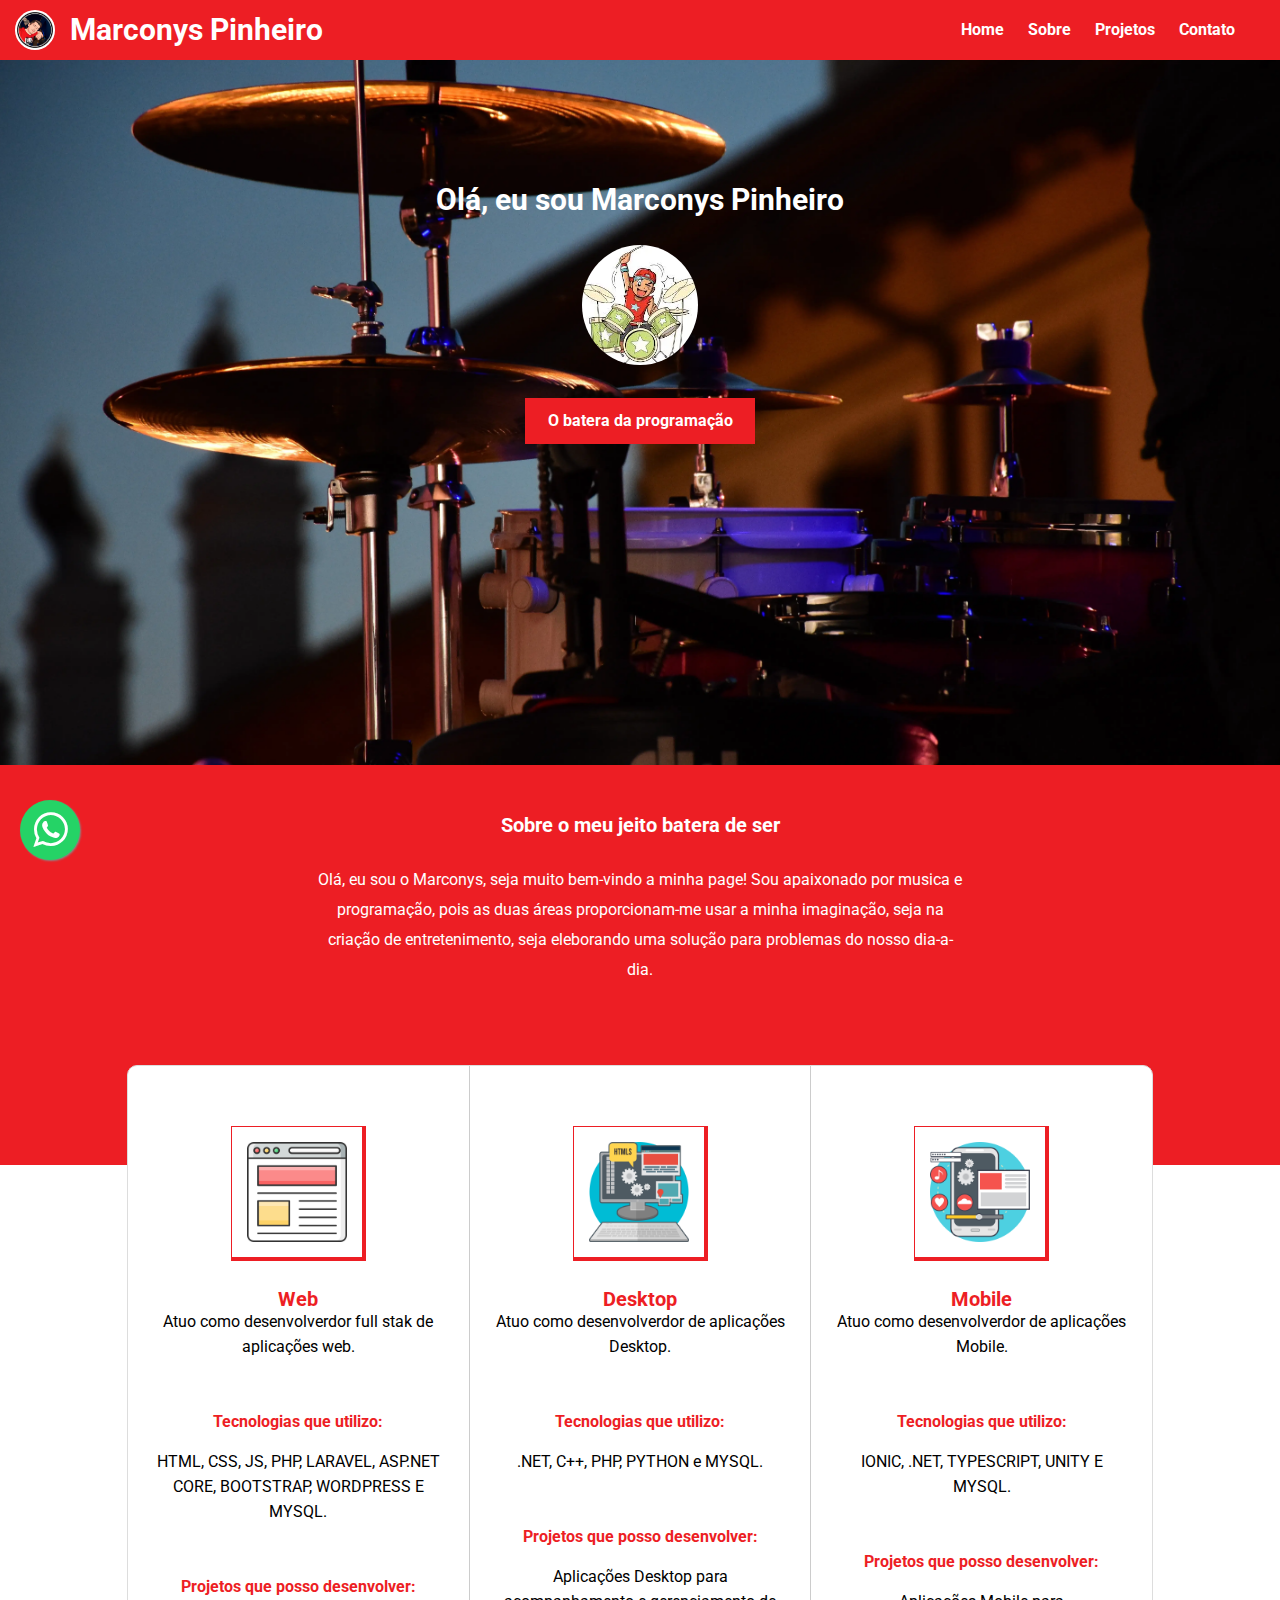
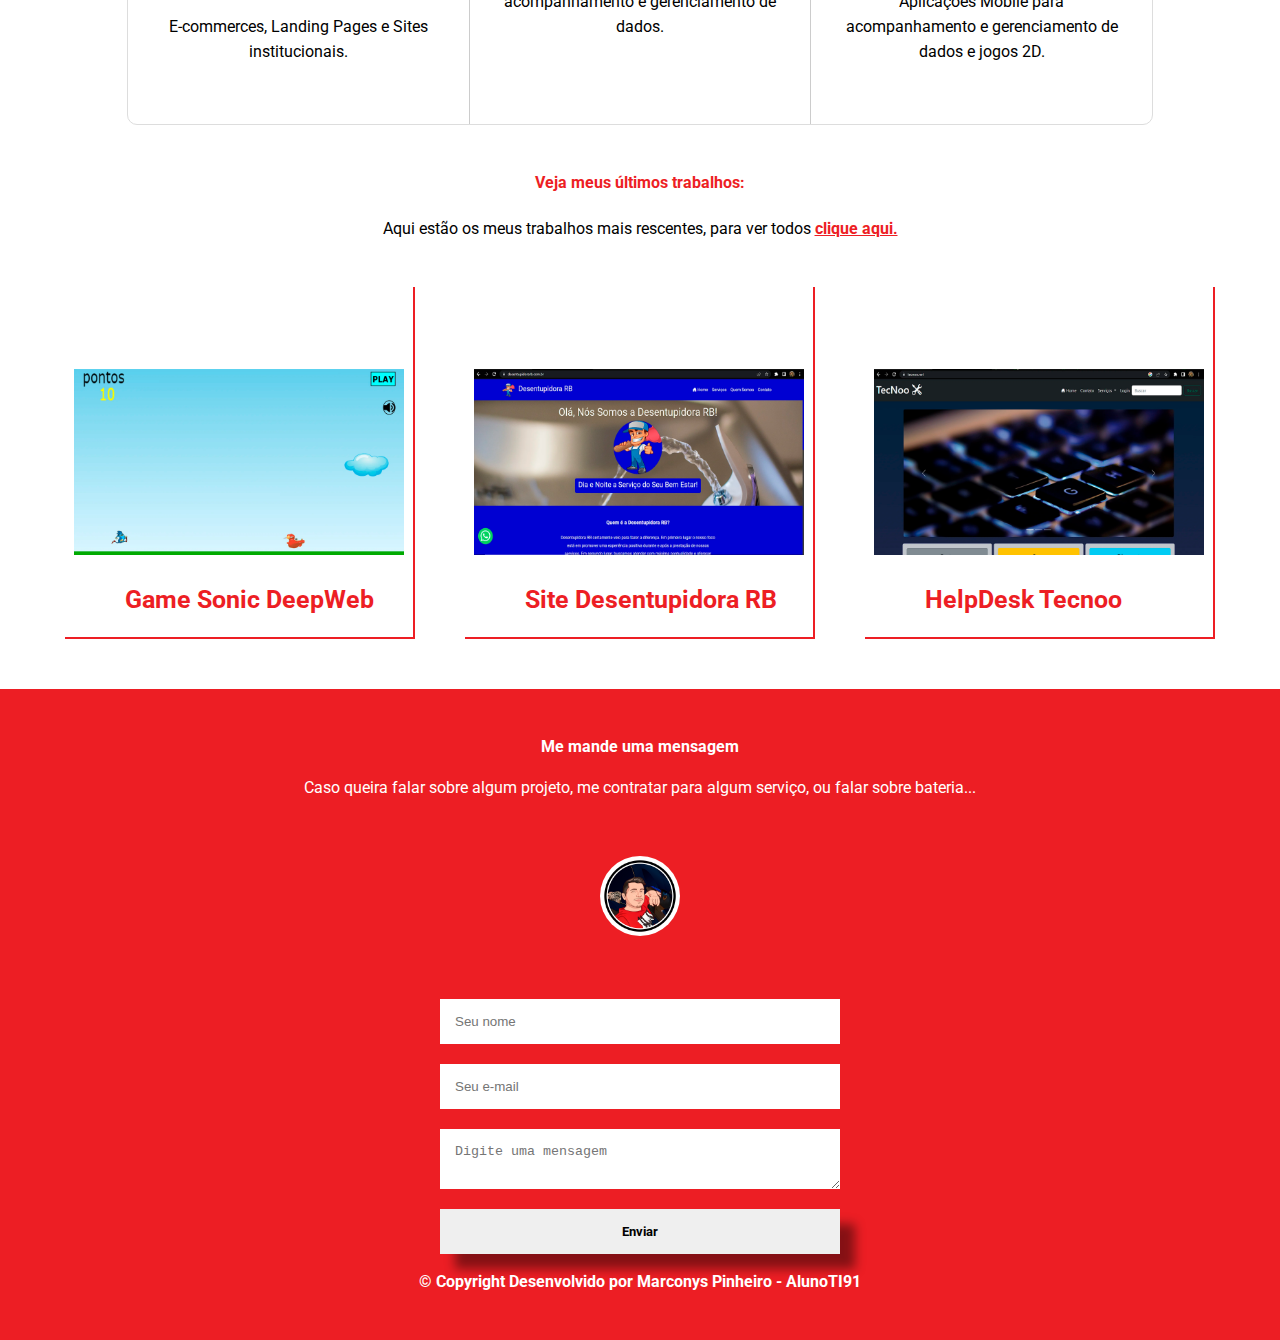
<file: index.html>
<!DOCTYPE html>
<html>
  <head>
    <title>Meu Portfólio</title>
    <meta charset="UTF-8" />
    <meta name="viewport" content="width=device-width, initial-scale=1.0" />
    <link rel="stylesheet" href="css/styles.css" />
    <link rel="icon" type="image/x-icon" href="img/ico.webp"/>
  </head>

  <body>
    <!--Botão WhatsApp-->
    <a class="whatsapp-link" href="https://wa.me/5511959816510" target="_blank">
      <i class="fa fa-whatsapp"></i>
    </a>

    <!-- navbar -->
    <header id="navbar">
      <img src="./img/foto.webp" alt="Estrela Ninja" />
      <h2>Marconys Pinheiro</h2>
      <nav>
        <ul id="navbar-list">
          <li><a href="#main-banner">Home</a></li>
          <li><a href="#skills-section">Sobre</a></li>
          <li><a href="#jobs-section">Projetos</a></li>
          <li><a href="#contato-section">Contato</a></li>
        </ul>
      </nav>
      <!-- fim navbar -->
      <!-- Início Menu Hamburger -->

      <div class="hamburger-menu">
        <input id="menu__toggle" type="checkbox" />
        <label class="menu__btn" for="menu__toggle">
          <span></span>
        </label>

        <ul class="menu__box">
          <li><a class="menu__item" href="#main-banner">Home</a></li>
          <li><a class="menu__item" href="#skills-section">Sobre</a></li>
          <li><a class="menu__item" href="#jobs1-section">Projetos</a></li>
          <li><a class="menu__item" href="#contato-section">Contato</a></li>
        </ul>
      </div>
      <!-- Fim Menu Hamburger -->
    </header>
    <main>
      <!-- banner início -->
      <div id="main-banner">
        <div id="banner-info">
          <h1>Olá, eu sou Marconys Pinheiro</h1>
          <img src="img/batea.webp" alt="Perfil batera" />
          <p>O batera da programação</p>
        </div>
      </div>
      <!-- banner fim -->
      <!-- about inicio -->
      <section id="about-section">
        <h2>Sobre o meu jeito batera de ser</h2>
        <p>
          Olá, eu sou o Marconys, seja muito bem-vindo a minha page! Sou
          apaixonado por musica e programação, pois as duas áreas
          proporcionam-me usar a minha imaginação, seja na criação de
          entretenimento, seja eleborando uma solução para problemas do nosso
          dia-a-dia.
        </p>
      </section>
      <!-- about fim -->
    </main>
    <!-- skills inicio -->
    <section id="skills-section">
      <div class="container">
        <div class="skills-container esquerda">
          <img src="img/web.webp" alt="web" />
          <h3>Web</h3>
          <p>Atuo como desenvolverdor full stak de aplicações web.</p>
          <p class="subtitle">Tecnologias que utilizo:</p>
          <p>HTML, CSS, JS, PHP, LARAVEL, ASP.NET CORE, BOOTSTRAP, WORDPRESS E MYSQL.</p>
          <p class="subtitle">Projetos que posso desenvolver:</p>
          <p>
            E-commerces, Landing Pages e Sites institucionais.
          </p>
        </div>

        <div class="skills-container central">
          <img src="img/desktop.webp" alt="drummer" />
          <h3>Desktop</h3>
          <p>Atuo como desenvolverdor de aplicações Desktop.</p>
          <p class="subtitle">Tecnologias que utilizo:</p>
          <p>.NET, C++, PHP, PYTHON e MYSQL.</p>
          <p class="subtitle">Projetos que posso desenvolver:</p>
          <p>
            Aplicações Desktop para acompanhamento e gerenciamento de dados.
          </p>
        </div>
        <div class="skills-container direita">
          <img src="img/mobile.webp" alt="Weapons" />
          <h3>Mobile</h3>
          <p>Atuo como desenvolverdor de aplicações Mobile.</p>
          <p class="subtitle">Tecnologias que utilizo:</p>
          <p>IONIC, .NET, TYPESCRIPT, UNITY E MYSQL.</p>
          <p class="subtitle">Projetos que posso desenvolver:</p>
          <p>
            Aplicações Mobile para acompanhamento e gerenciamento de dados e jogos 2D.
          </p>
        </div>
      </div>
    </section>
    <!-- skills fim -->
    <!-- jobs inicio -->
    <section id="jobs-section">
      <h2>Veja meus últimos trabalhos:</h2>
      <p>
        Aqui estão os meus trabalhos mais rescentes, para ver todos
        <a href="projects/index.html">clique aqui.</a>
      </p>
      <div class="job-container">
        <div class="job-box proj1 slide">
          <a href="sonicDeepWeb/index.html" target="_blank"
            ><h1>Game Sonic DeepWeb</h1></a
          >
        </div>
        <div class="job-box proj2 slide">
          <a href="https://desentupidorarb.com.br/" target="_blank"
            ><h1>Site Desentupidora RB</h1></a
          >
        </div>
        <div class="job-box proj3 slide">
          <a href="https://www.tecnoo.net/" target="_blank"
            ><h1>HelpDesk Tecnoo</h1></a
          >
        </div>
      </div>
    </section>
    <!-- jobs fim -->
    <!-- Início responsivo -->
    <!-- jobs1 inicio -->
    <section id="jobs1-section">
      <h2>Veja meus últimos trabalhos:</h2>
      <div class="jobs1-boxmain">
        <div class="job1-container">
          <div class="carolsel">
            <a href="#slide-1">1</a>
            <a href="#slide-2">2</a>
            <a href="#slide-3">3</a>
            <a href="#slide-4">4</a>
            <a href="#slide-5">5</a>
            <a href="#slide-6">6</a>
          </div>

          <div class="container-box">
            <div id="slide-1">
              <img src="img/gameSonicDeepweb.webp" alt="Game Sonic DeepWeb" />
              <button><a href="./sonicDeepWeb/index.html" target="_blank">Game Sonic DeepWeb</a></button>
            </div>

            <div id="slide-2">
              <img src="img/desentupidorarb.webp" alt="Site Desentupidora RB" />
              <button><a href="https://desentupidorarb.com.br/" target="_blank">Site Desentupidora RB</a></button>
            </div>

            <div id="slide-3">
              
              <img src="img/tecnoo.webp" alt="Site Desentupidora RB" />
              <button><a href="https://www.tecnoo.net/" target="_blank">HelpDesk Tecnoo</a></button> 
            </div>

            <div id="slide-4">
            <img src="img/pingpong.webp" alt="MiniGame Ping Pong" /></a>
            <button><a href="PingPong/index.html" target="_blank">MiniGame Ping Pong</a></button>
            </div>

            <div id="slide-5">
              <img src="img/EmBreve.webp" alt="Em Breve" /></a>
              <button><a href="#">Aguardando Projeto</a></button>
              </div>

              <div id="slide-6">
                <img src="img/EmBreve.webp" alt="Em Breve" /></a>
                <button><a href="#">Aguardando Projeto</a></button>
                </div>
          </div>
        </div>
      </div>
    </section>
    <!-- jobs1 fim -->
    <!-- Fim responsivo -->
    <!-- footer inicio -->
    <footer>
      <section id="contato-section">
        <h2>Me mande uma mensagem</h2>
        <p>
          Caso queira falar sobre algum projeto, me contratar para algum
          serviço, ou falar sobre bateria...
        </p>
        <img src="img/foto.webp" alt="Perfil foto" />
        <form
          action="https://formsubmit.co/marconysbatera@gmail.com"
          method="POST"
        >
          <input type="text" name="name" placeholder="Seu nome" />
          <input type="email" name="email" placeholder="Seu e-mail" />
          <textarea name="msg" placeholder="Digite uma mensagem"></textarea>
          <input
            type="hidden"
            name="_next"
            value="https://marconys.github.io/Portifolio/"
          />
          <input type="hidden" name="_captcha" value="false" />
          <button id="enviar" type="submit">Enviar</button>
        </form>
        <span class="detail"
          >&copy; Copyright Desenvolvido por Marconys Pinheiro - AlunoTI91</span
        >
      </section>
    </footer>
    <!-- footer fim -->
  </body>
</html>
</file>
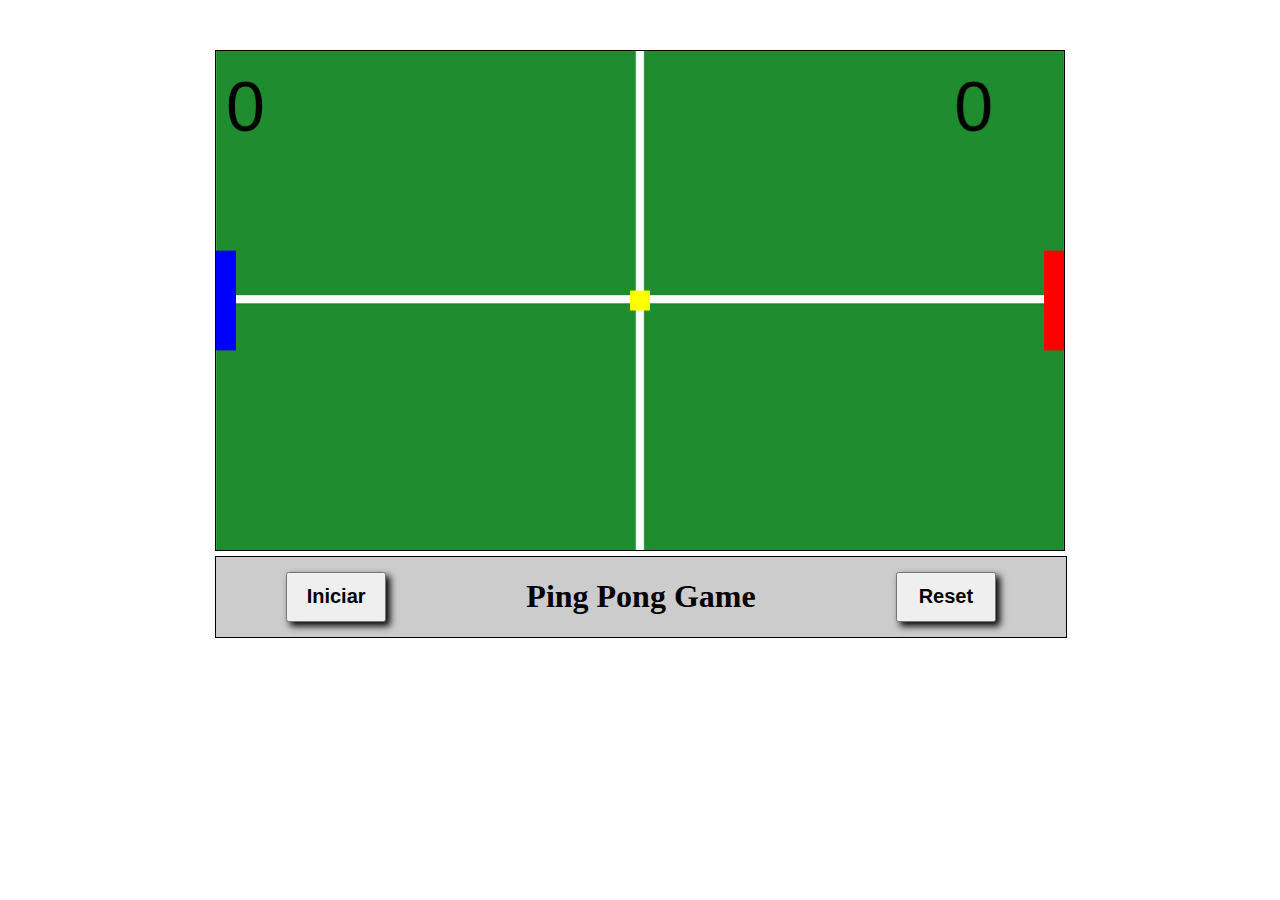
<file: PingPong/index.html>
<!DOCTYPE html>
<html lang="pr-br">

<head>
    <meta charset="UTF-8">
    <meta name="viewport" content="width=device-width, initial-scale=1.0"> 
    <link rel="stylesheet" href="./css/style.css">
    <script src="./script/Pad.js"></script>   
    <script src="./script/Bola.js"></script>
    <script src="./script/Cpu.js"></script>
    <script src="./script/Placar.js"></script>
    
    <title>Game Ping Pong</title>
</head>

<body>
    <main class="principal">
                
        <canvas id="desenho1" width="850px" height="500px" style="border:1px solid #000;">
            <h1>Marconys</h1>
            <h2>Erro ao carregar Imagem</h2>
            

        </canvas>

        <div class="botoes">
            <button  onclick="bola.iniciar()">Iniciar</button>
            <h1>Ping Pong Game</h1>
            <button onclick="placar.resetar()">Reset</button>
        </div>
        
        
        <script type="text/javascript">

            let pj1 = 0
            let pj2 = 0

            let canvas = document.getElementById("desenho1")
            let ctx = canvas.getContext('2d') 

            

            const teclado ={
                cima:false,
                baixo:false,
                esquerda:false,
                direita:false
            }

            const jogador=new Pad(ctx, teclado)
            const bola=new Bola(ctx, jogador)
            const cpu=new Cpu(ctx, bola)
            const placar=new Placar(ctx)

            
            window.addEventListener('keydown', (event) => {
                if (event.keyCode == 37) { // Esquerda
                    teclado.esquerda =true
                }
                else if (event.keyCode == 39) { // Direita
                    teclado.direita = true
                }

                if (event.keyCode == 38) { // Para Cima
                    teclado.cima = true
                }
                else if (event.keyCode == 40) { // Para Baixo
                    teclado.baixo = true
                }
                
            })

            window.addEventListener('keyup', (event) => {
                if (event.keyCode == 37) { // Esquerda
                    teclado.esquerda =false
                }
                else if (event.keyCode == 39) { // Direita
                    teclado.direita = false
                }

                if (event.keyCode == 38) { // Para Cima
                    teclado.cima = false
                }
                else if (event.keyCode == 40) { // Para Baixo
                    teclado.baixo = false
                }
                
            })

            const game = ()=>{  
                ctx.clearRect(0,0, canvas.width, canvas.height)
                jogador.desenhar()
                bola.desenhar()
                cpu.desenhar()
                placar.desenhar()
                requestAnimationFrame(game)                
            }

            requestAnimationFrame(game)

        </script>

</body>
</main>

</html>
</file>
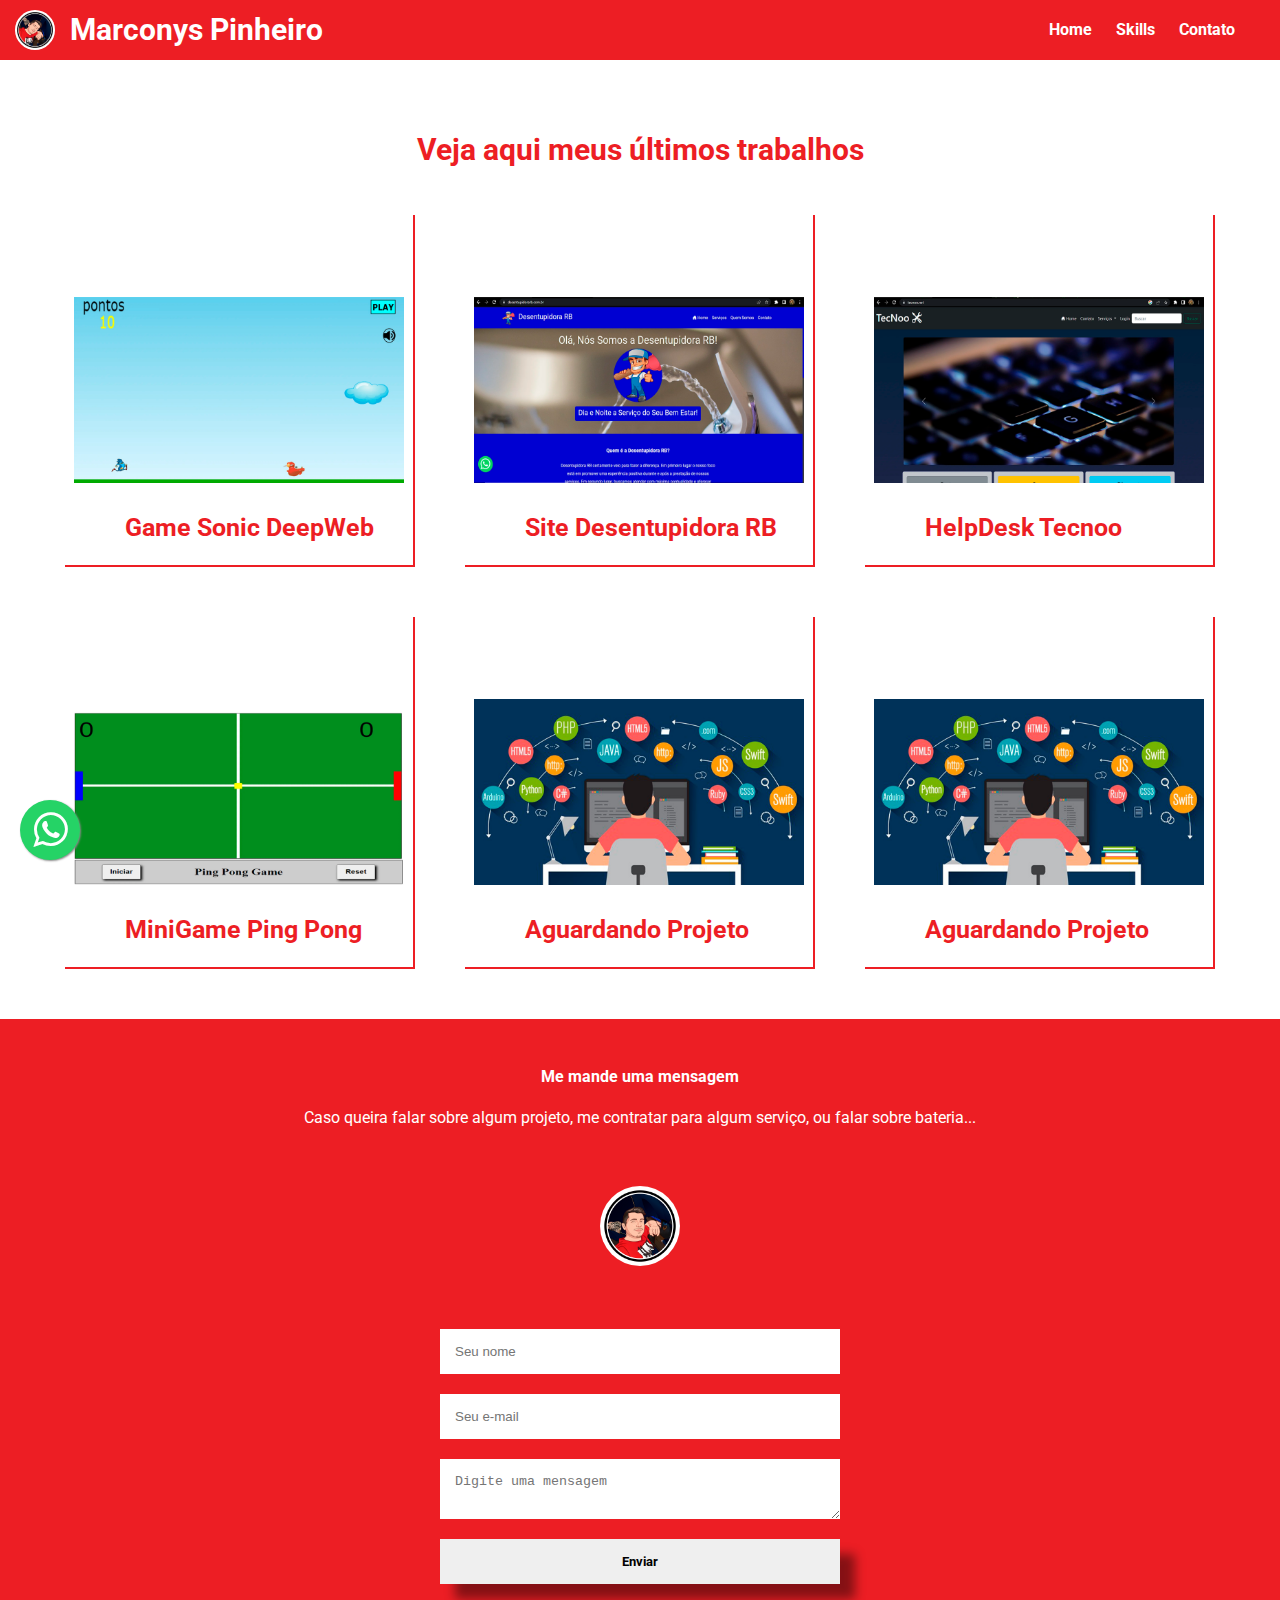
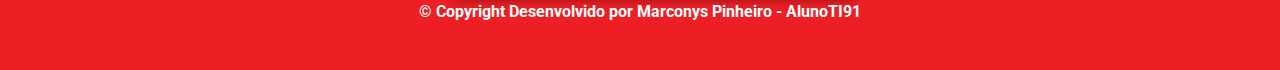
<file: projects/index.html>
<!DOCTYPE html>
<html>
  <head>
    <title>Meu Portfólio</title>
    <meta charset="UTF-8" />
    <meta name="viewport" content="width=device-width, initial-scale=1.0" />
    <link rel="stylesheet" href="../css/styles.css" />
    <link rel="icon" type="image/x-icon" href="../img/ico.webp" />
  </head>

  <body>
    <!--Botão WhatsApp-->
    <a class="whatsapp-link" href="https://wa.me/5511959816510" target="_blank">
      <i class="fa fa-whatsapp"></i>
    </a>

    <!-- navbar -->
    <header id="navbar">
      <img src="../img/foto.webp" alt="Estrela Ninja" />
      <h2>Marconys Pinheiro</h2>
      <nav>
        <ul id="navbar-list">
          <li><a href="../index.html">Home</a></li>
          <li><a href="../index.html#skills-section">Skills</a></li>
          <li><a href="#contato-section">Contato</a></li>
        </ul>
      </nav>
      <!-- fim navbar -->
      <!-- Início Menu Hamburger -->
      <div class="hamburger-menu">
        <input id="menu__toggle" type="checkbox" />
        <label class="menu__btn" for="menu__toggle">
          <span></span>
        </label>

        <ul class="menu__box">
          <li><a class="menu__item" href="../index.html">Home</a></li>
          <li><a class="menu__item" href="../index.html#skills-section">Skills</a></li>
          <li><a class="menu__item" href="#contato-section">Contato</a></li>
        </ul>
      </div>
      <!-- Final Menu Hamburger -->
    </header>
      <div class="all-jobs">
        <h1>Veja aqui meus últimos trabalhos</h1>
      </div>
    <!-- jobs inicio -->
    <section class="jobs" id="jobs-section">
      <div class="job-container">
        <div class="job-box proj1 slide">
          <a href="../sonicDeepWeb/index.html" target="_blank"
            ><h1>Game Sonic DeepWeb</h1></a
          >
        </div>
        <div class="job-box proj2 slide">
          <a href="https://desentupidorarb.com.br/" target="_blank"
            ><h1>Site Desentupidora RB</h1></a
          >
        </div>
        <div class="job-box proj3 slide">
          <a href="https://www.tecnoo.net/" target="_blank"
            ><h1>HelpDesk Tecnoo</h1></a>
        </div>
      </div>
        <div class="job-container">
          <div class="job-box proj4 slide">
            <a href="../PingPong/index.html" target="_blank"
              ><h1>MiniGame Ping Pong</h1></a
            >
          </div>
          <div class="job-box proj5 slide">
            <a href="#" target="_blank"
              ><h1>Aguardando Projeto</h1></a
            >
          </div>
          <div class="job-box proj6 slide">
            <a href="#" target="_blank"
              ><h1>Aguardando Projeto</h1></a
            >
          </div>
        </div>
      </div>
    </section>
    <!-- jobs fim -->
    <!-- footer inicio -->
    <footer>
      <section id="contato-section">
        <h2>Me mande uma mensagem</h2>
        <p>
          Caso queira falar sobre algum projeto, me contratar para algum
          serviço, ou falar sobre bateria...
        </p>
        <img src="../img/foto.webp" alt="Perfil foto" />
        <form
          action="https://formsubmit.co/marconysbatera@gmail.com"
          method="POST"
        >
          <input type="text" name="name" placeholder="Seu nome" />
          <input type="email" name="email" placeholder="Seu e-mail" />
          <textarea name="msg" placeholder="Digite uma mensagem"></textarea>
          <input
            type="hidden"
            name="_next"
            value="https://marconys.github.io/Portifolio/"
          />
          <input type="hidden" name="_captcha" value="false" />
          <button id="enviar" type="submit">Enviar</button>
        </form>
        <span class="detail"
          >&copy; Copyright Desenvolvido por Marconys Pinheiro - AlunoTI91</span
        >
      </section>
    </footer>
    <!-- footer fim -->
  </body>
</html>
</file>
<file: PingPong/css/style.css>
html, body{
    margin: 0;
    padding: 0;
    box-sizing: border-box;
}


.principal{
    display: flex;
    width: 850px;
    flex-direction: column;
    margin-left: auto;
    margin-right: auto;
    margin-top: 50px;
    gap: 5px;   

}

.botoes{
    width: 100%;
    display: flex;
    justify-content: space-around;
    align-items: center;
    background-color: #ccc;
    border: 1px solid #000;
}

.botoes button{
    display: flex;
    justify-content: center;
    width: 100px;
    height: 50px;
    align-items: center;
    font-size: 20px;
    font-weight: bolder;
    box-shadow: 4px 4px 7px #000;
    }


canvas{
    background: url("../img/pingpong.png") no-repeat ;
    background-position: center;
    
    
}
</file>
<file: css/styles.css>
@import url("./reset.css");
@import url('https://fonts.googleapis.com/css2?family=Roboto:wght@400;700&display=swap');
@import url('https://cdnjs.cloudflare.com/ajax/libs/font-awesome/4.5.0/css/font-awesome.min.css');

body {
  margin: 0;
  padding: 0;
  box-sizing: border-box;
  font-family: Roboto;
}

html {
  scroll-behavior: smooth;
}

::-webkit-scrollbar {

  background-color: rgba(0, 0, 0, 0.753);

  width: 10px;

}

::-webkit-scrollbar-thumb {

  background-color: #ED1E24;

  border-radius: 25px;

}
/* Botão whatsapp*/
.whatsapp-link {
  position: fixed;
  width: 60px;
  height: 60px;
  bottom: 40px;
  background-color: #25d366;
  color: #FFF;
  border-radius: 50px;
  text-align: center;
  font-size: 40px;
  box-shadow: 1px 1px 2px #888;
  z-index: 1000;
  margin-left: 20px;
}

.fa-whatsapp {
  margin-top: 10px;
}

/* navbar */
#navbar {
  background-color: #ED1E24;
  /* red */
  color: #FFF;
  padding: 0 15px;
  width: 100%;
  height: 60px;
  position: fixed;
  z-index: 9999;
}

#navbar h2,
#navbar ul,
#navbar-list li,
#navbar nav {
  display: inline-block;
}

#navbar h2 {
  margin: 0;
  line-height: 60px;
  margin-left: 55px;
  font-family: 'Roboto';
  font-weight: 700;
  font-size: 30px;

}

#navbar img {
  height: 40px;
  transform: rotate(45deg);
  position: absolute;
  top: 10px;
  border-radius: 30px;
}

#navbar nav {
  float: right;
  margin-right: 50px;
}

#navbar ul {
  margin-top: 22px;
}

#navbar li {
  margin: 0 10px;
  font-family: 'Roboto';
  font-weight: 700;
}

#navbar-list li a {
  text-decoration: none;
  color: #FFF;
}

#navbar-list li a:hover {
  border-bottom: 1px solid #FFF;
}

/* banner */
#main-banner {
  height: 70vh;
  background-image: url("../img/banner.webp");
  background-size: cover;
  padding-top: 15vh;
  background-attachment: fixed;
  background-position: center;
  background-repeat: no-repeat;
}

#main-banner h1 {
  font-family: 'Roboto';
  font-size: 30px;
  font-weight: 700;
}

#banner-info {
  width: 40%;
  margin-right: auto;
  margin-left: auto;
  text-align: center;
  color: #FFF;
  padding: 50px;
}

#banner-info img {
  height: 120px;
  border-radius: 50%;
  background-color: #ED1E24;
  margin-top: 30px;
  margin-bottom: 30px;
}

#banner-info p {
  background-color: #ED1E24;
  font-weight: 700;
  width: 200px;
  margin-right: auto;
  margin-left: auto;
  padding: 15px;
}

/* about */
#about-section {
  text-align: center;
  background-color: #ED1E24;
  color: #FFF;
  padding-top: 50px;
  height: 350px;
}

#about-section h2 {
  margin-bottom: 30px;
  font-family: 'Roboto';
  font-size: 20px;
  font-weight: 700;
}

#about-section p {
  max-width: 650px;
  margin-right: auto;
  margin-left: auto;
  line-height: 30px;
}

/* skills */
#skills-section {
  margin-top: -100px;
  background-color: #FFF;
  width: 80%;
  margin-right: auto;
  margin-left: auto;
  border: 1px solid #DDD;
  border-radius: 10px;
}

#skills-section .container {
  display: flex;
  flex-direction: row;
  justify-content: center;
}

#skills-section .container h3 {
  font-family: 'Roboto';
  font-weight: 700;
}

.skills-container {
  flex: 1 1 0;
  text-align: center;
  padding: 60px 25px;
}

.central {
  border-left: 1px solid #CCC;
  border-right: 1px solid #CCC;
}

.skills-container h3 {
  color: #ED1E24;
  font-size: 20px;
}

.skills-container img {
  height: 100px;
  padding: 15px;
  margin-bottom: 25px;
  border-top: 1px solid #ED1E24;
  border-left: 1px solid #ED1E24;
  border-bottom: 4px solid #ED1E24;
  border-right: 4px solid #ED1E24;
}

.skills-container .subtitle {
  font-weight: bold;
  color: #ED1E24;
  margin-top: 50px;
  margin-bottom: 15px;
  ;
}

.skills-container p {
  line-height: 25px
}

/* jobs */
#jobs-section {
  text-align: center;
  padding-top: 50px;
}

#jobs-section h2 {
  color: #ED1E24;
  margin-bottom: 30px;
  font-family: 'Roboto';
  font-weight: 700;
}

#jobs-section p {
  margin-bottom: 50px;
}

#jobs-section a {
  font-weight: bold;
  color: #ED1E24;
}

.job-container {
  display: flex;
  flex-direction: row;
  justify-content: space-around;
  max-width: 1200px;
  margin-left: auto;
  margin-right: auto;
  margin-bottom: 50px;
}

.job-box {
  flex: 1 1 200px;
  margin-left: 25px;
  margin-right: 25px;
  height: 350px;
  background-size: cover;
  border-right: 2px solid #ED1E24;
  border-bottom: 2px solid #ED1E24;
}

/*jobs.projects */
.job-box .subtitle {
  font-weight: bold;
  color: #ED1E24;
  margin-top: 50px;
  margin-bottom: 15px;
  ;
}

.all-jobs {
  text-align: center;
  background-color: #fff;
  color: #ED1E24;
  font-family: 'Roboto';
  padding-top: 15vh;
}

.all-jobs h1{
  font-family: 'Roboto';
  font-size: 30px;
  font-weight: 700;
}

.proj1 {
  background: url('../img/gameSonicDeepweb.webp') no-repeat;
  background-position: center;
  background-size: 330px;
}
.proj2 {
  background: url('../img/desentupidorarb.webp') no-repeat;
  background-position: center;
  background-size: 330px;
}

.proj3 {
  background: url('../img/tecnoo.webp') no-repeat;
  background-position: center;
  background-size: 330px;
}

.proj4{
  background: url('../img/pingpong.webp') no-repeat;
  background-position: center;
  background-size: 330px;
}
.proj5{
  background: url('../img/EmBreve.webp') no-repeat;
  background-position: center;
  background-size: 330px;
}
.proj6{
  background: url('../img/EmBreve.webp') no-repeat;
  background-position: center;
  background-size: 330px;
}

.slide h1 {
  position: absolute;
  font-family: 'Roboto';
  font-size: 25px;
  font-weight: 700;
  margin: 300px 60px;

}

#jobs1-section {
  display: none;
}

/* footer */

footer {
  padding: 50px 0;
  background-color: #ED1E24;
  color: #FFF;
  text-align: center;
}

footer img {
  height: 80px;
  margin: 60px 0;
  border-radius: 60px;
}

footer h2 {
  font-family: 'Roboto';
  font-weight: 700;
}

footer p {
  margin-top: 25px;
}

footer form {
  width: 400px;
  margin-left: auto;
  margin-right: auto;
}

footer input,
footer button,
footer textarea {
  border: none;
  padding: 15px;
  box-sizing: border-box;
  margin-bottom: 20px;
  width: 100%;
  display: block;
}

footer .detail {
  font-weight: bold;
}

#enviar {
  box-shadow: 15px 15px 10px rgba(0, 0, 0, 0.44);
  font-family: 'Roboto';
  font-weight: 700;
  color: #000;

}

#enviar:hover {
  border-bottom: 1px solid #000;

}

/*Responsividade*/

.hamburger-menu {
  display: none;
}

/*Resposivo*/

@media screen and (max-width:745px) {

  .whatsapp-link {
    position: fixed;
    width: 60px;
    height: 60px;
    background-color: #25d366;
    color: #FFF;
    border-radius: 50px;
    text-align: center;
    font-size: 40px;
    box-shadow: 1px 1px 2px #888;
    z-index: 1000;
    margin-left: 20px;
  }

  nav #navbar-list {
    display: none;
  }

  #navbar {
    display: flex;
    justify-content: space-around;



  }

  #navbar h2 {
    margin-left: 70px;
  }

  #navbar img {
    display: none;
  }

  #main-banner {
    width: 100%;
    display: flex;
    justify-content: center;
    align-items: center;
  }

  #banner-info {
    display: flex;
    flex-direction: column;
    align-items: center;
    width: 100%;
  }

  #banner-info p {
    border-radius: 10px;
  }

  #skills-section .container {
    display: grid;
    grid-template: 20vh 60vh 20vh;
    grid-template-areas: "e e e ""c c c""d d d";
    grid-column-gap: 1px;
    grid-row-gap: 1px;

  }

  .esquerda {
    grid-area: e;
  }

  .central {
    grid-area: c;
  }

  .direita {
    grid-area: d;
  }

  #jobs-section,
  .job-container {
    display: none;

  }

  #jobs1-section {
    display: grid;
    align-items: center;
    justify-content: center;
    font-family: 'Roboto';
    text-align: center;
    padding-top: 50px;
    margin-bottom: 20px;


  }

  #jobs1-section h2 {
    color: #ED1E24;
    margin-bottom: 10px;
    font-family: 'Roboto';
    font-weight: 700;

  }

  #jobs1-section p {
    margin-bottom: 20px;
  }

  #jobs1-section a {
    font-weight: bold;
    color: #ED1E24;
  }

  .jobs1-boxmain {
    display: flex;
    margin-left: auto;
    margin-right: auto;
    justify-content: center;
    align-items: center;
    background-image: url("../img/montains.webp");
    background-size: cover;
    background-attachment: fixed;
    background-position: center;
    border-radius: 10px;

  }

  .job1-container {
    width: 300px;
    text-align: center;
    overflow: hidden;
    margin-top: 10px;
  }

  .container-box {
    display: flex;
    overflow-x: auto;
    scroll-snap-type: x mandatory;
    scroll-behavior: smooth;
    -webkit-overflow-scrolling: touch;
  }

  .container-box::-webkit-scrollbar {
    width: 10px;
    height: 10px;
  }

  .container-box::-webkit-scrollbar-thumb {
    background: #ED1E24;
    border-radius: 10px;
  }

  .container-box::-webkit-scrollbar-track {
    background: #ccc;
  }

  .container-box div {
    scroll-snap-align: start;
    flex-shrink: 0;
    width: 300px;
    height: 230px;
    margin-right: 50px;
    border-radius: 10px;
    transform-origin: center center;
    transform: scale(1);
    transition: transform 0.5s;
    position: relative;
    display: flex;
    align-items: center;
    font-size: 80px;
    justify-content: center;
  }

  .container-box img {
    z-index: -1;
    object-fit: cover;
    position: absolute;
    top: 0;
    left: 0;
    border-radius: 10px;
    width: 100%;
    height: 100%;

  }

  .carolsel a {
    display: inline-flex;
    width: 1.5em;
    height: 1.5em;
    background: #ccc;
    text-decoration: none;
    align-items: center;
    justify-content: center;
    border-radius: 50px;
    margin: 0 0 0.5em 0;
    position: relative;
  }

  .job1-container>a:active {
    top: 1px;
  }

  .job1-container>a:focus {
    background: #000;
  }

  #slide-1 button {
    background: #eee;
    border-radius: 10px;
    position: absolute;
    font-family: 'Roboto';
    font-weight: 700;
    font-size: 15px;
    color: #ED1E24;
    bottom: 5px;
  }

  #slide-1 img{
    object-fit: contain;
  }

  #slide-1 a{
    text-decoration: none;
  }

  #slide-2 button {
    background: #eee;
    border-radius: 10px;
    position: absolute;
    font-family: 'Roboto';
    font-weight: 700;
    font-size: 15px;
    color: #ED1E24;
    bottom: 5px;
  }

  #slide-2 img{
    object-fit: contain;
  }

  #slide-2 a{
    text-decoration: none;
  }

  #slide-3 button {
    background: #eee;
    border-radius: 10px;
    position: absolute;
    font-family: 'Roboto';
    font-weight: 700;
    font-size: 15px;
    color: #ED1E24;
    bottom: 5px;
  }

  #slide-3 img{
    object-fit: contain;
  }

  #slide-3 a{
    text-decoration: none;
  }

  #slide-4 button{
    background: #eee;
    border-radius: 10px;
    position: absolute;
    font-family: 'Roboto';
    font-weight: 700;
    font-size: 15px;
    color: #ED1E24;
    bottom: 5px;
  }

  #slide-4 img{
    object-fit: contain;
    bottom: 300px;
  }

  #slide-4 a{
    text-decoration: none;
  }

  #slide-5 button{
    background: #eee;
    border-radius: 10px;
    position: absolute;
    font-family: 'Roboto';
    font-weight: 700;
    font-size: 15px;
    color: #ED1E24;
    bottom: 5px;
  }

  #slide-5 img{
    object-fit: contain;
    bottom: 300px;
  }

  #slide-5 a{
    text-decoration: none;
  }

  #slide-6 button{
    background: #eee;
    border-radius: 10px;
    position: absolute;
    font-family: 'Roboto';
    font-weight: 700;
    font-size: 15px;
    color: #ED1E24;
    bottom: 5px;
  }

  #slide-6 img{
    object-fit: contain;
    bottom: 300px;
  }

  #slide-6 a{
    text-decoration: none;
  }

  .hamburger-menu {
    display: grid;


  }

  #menu__toggle {
    opacity: 0;
  }

  #menu__toggle:checked+.menu__btn>span {
    transform: rotate(45deg);
  }

  #menu__toggle:checked+.menu__btn>span::before {
    top: 0;
    transform: rotate(0deg);
  }

  #menu__toggle:checked+.menu__btn>span::after {
    top: 0;
    transform: rotate(90deg);
  }

  #menu__toggle:checked~.menu__box {
    left: 0 !important;
  }

  .menu__btn {
    position: fixed;
    top: 20px;
    left: 20px;
    width: 26px;
    height: 26px;
    cursor: pointer;
    z-index: 1;
  }

  .menu__btn>span,
  .menu__btn>span::before,
  .menu__btn>span::after {
    display: block;
    position: absolute;
    width: 100%;
    height: 2px;
    background-color: #fff;
    transition-duration: .25s;
  }

  .menu__btn>span::before {
    content: '';
    top: -8px;
  }

  .menu__btn>span::after {
    content: '';
    top: 8px;
  }

  .menu__box {
    display: block;
    position: fixed;
    top: 0;
    left: -100%;
    width: 150px;
    height: 100%;
    margin: 0;
    padding: 80px 0;
    list-style: none;
    background-color: #ECEFF1;
    box-shadow: 2px 2px 6px rgba(0, 0, 0, .4);
    transition-duration: .25s;
    border-radius: 0px 10px;
  }

  .menu__item {
    display: block;
    padding: 12px 24px;
    color: #333;
    font-family: 'Roboto', sans-serif;
    font-size: 20px;
    font-weight: 600;
    text-decoration: none;
    transition-duration: .25s;
  }

  .menu__item:hover {
    background-color: #CFD8DC;
  }

}


.menu__item2 {
  text-decoration: none;
  color: black;
  font-weight: bold;
  font-size: 20px;
  margin: 10px;
}

.menu__item2:hover {
  background: #333;
  color: #fff;

}
</file>
